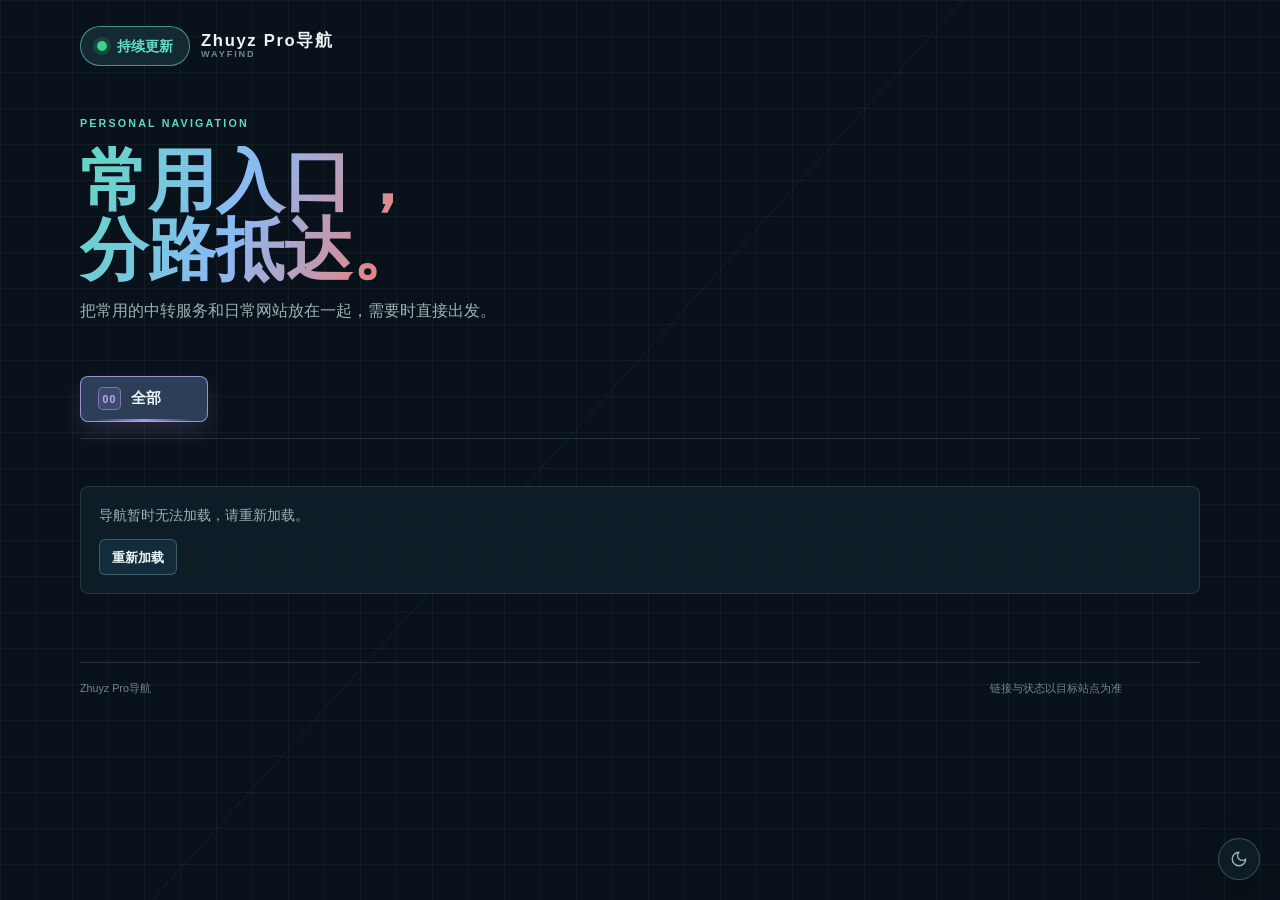
<file: index.html>
<!doctype html>
<html lang="zh-CN">
  <head>
    <meta charset="UTF-8" />
    <meta name="viewport" content="width=device-width, initial-scale=1" />
    <meta name="description" content="Zhuyz Pro导航：中转站与其他常用网站导航。" />
    <title>Zhuyz Pro导航</title>
    <link rel="icon" href="favicon.svg" type="image/svg+xml" />
    <script>
      (() => {
        try {
          if (localStorage.getItem("wayfind-theme") === "light") {
            document.documentElement.dataset.theme = "light";
          }
        } catch {
          // Storage can be unavailable in privacy-restricted browsers.
        }
      })();
    </script>
    <link rel="stylesheet" href="styles.css" />
    <script src="lucide-mini.js" defer></script>
    <script src="app.js" defer></script>
  </head>
  <body>
    <a class="skip-link" href="#main">跳到主要内容</a>

    <div class="site-shell">
      <header class="site-header">
        <a class="brand" href="./" aria-label="Zhuyz Pro导航首页">
          <span class="site-status" role="status"><span class="status-dot" aria-hidden="true"></span>持续更新</span>
          <span class="brand-text">
            <strong>Zhuyz Pro导航</strong>
            <small>WAYFIND</small>
          </span>
        </a>
      </header>

      <main id="main">
        <section class="intro" aria-labelledby="page-title">
          <p class="eyebrow">PERSONAL NAVIGATION</p>
          <h1 id="page-title"><span class="headline-gradient">常用入口，<br /><em>分路抵达。</em></span></h1>
          <p class="intro-copy">把常用的中转服务和日常网站放在一起，需要时直接出发。</p>
        </section>

        <nav id="section-nav" class="section-nav" aria-label="分类筛选"></nav>

        <div class="sections" id="link-sections"></div>
      </main>

      <footer class="site-footer">
        <span>Zhuyz Pro导航</span>
        <span>链接与状态以目标站点为准</span>
      </footer>
    </div>

    <button id="theme-toggle" class="theme-toggle" type="button" title="切换浅色模式" aria-label="切换浅色模式">
      <i data-lucide="moon" aria-hidden="true"></i>
    </button>
  </body>
</html>
</file>
<file: styles.css>
:root {
  color-scheme: dark;
  --bg: #09121a;
  --grid: rgba(168, 204, 207, 0.055);
  --surface: rgba(15, 31, 42, 0.78);
  --surface-hover: #122c3b;
  --line: rgba(167, 204, 207, 0.16);
  --line-strong: rgba(167, 204, 207, 0.3);
  --text: #edf5f3;
  --muted: #9db1b4;
  --faint: #6f888d;
  --coral: #ff7663;
  --teal: #61d8c4;
  --yellow: #f2c86b;
  --blue: #8bb9f4;
  --purple: #c0a4ff;
  --orange: #f4a261;
  --rose: #ff87aa;
  --lime: #b6dc72;
  --indigo: #a7aeff;
  --radius: 8px;
  --shadow: 0 18px 40px rgba(0, 0, 0, 0.25);
  --font: "DM Sans", "Noto Sans SC", "PingFang SC", "Microsoft YaHei", sans-serif;
}

html[data-theme="light"] {
  color-scheme: light;
  --bg: #f5f8fc;
  --grid: rgba(91, 123, 168, 0.12);
  --surface: rgba(255, 255, 255, 0.78);
  --surface-hover: rgba(255, 255, 255, 0.96);
  --line: rgba(77, 108, 146, 0.18);
  --line-strong: rgba(77, 108, 146, 0.35);
  --text: #1b2638;
  --muted: #5d6d82;
  --faint: #63728a;
  --coral: #ac3345;
  --teal: #006f68;
  --yellow: #875600;
  --blue: #2467ad;
  --purple: #805bc5;
  --orange: #a9550b;
  --rose: #ad2554;
  --lime: #527d17;
  --indigo: #535cc1;
  --shadow: 0 18px 40px rgba(67, 95, 135, 0.16);
}

* {
  box-sizing: border-box;
}

html {
  min-width: 320px;
  scroll-behavior: smooth;
  -webkit-text-size-adjust: 100%;
}

body {
  min-height: 100vh;
  margin: 0;
  background-color: var(--bg);
  background-image:
    linear-gradient(var(--grid) 1px, transparent 1px),
    linear-gradient(90deg, var(--grid) 1px, transparent 1px);
  background-size: 36px 36px;
  color: var(--text);
  font-family: var(--font);
  line-height: 1.55;
}

html[data-theme="light"] body {
  background-image:
    linear-gradient(122deg, rgba(199, 220, 251, 0.82), transparent 47%),
    linear-gradient(306deg, rgba(250, 220, 235, 0.78), transparent 51%),
    linear-gradient(var(--grid) 1px, transparent 1px),
    linear-gradient(90deg, var(--grid) 1px, transparent 1px);
  background-attachment: scroll;
  background-size: 100% 100%, 100% 100%, 36px 36px, 36px 36px;
}

body::before {
  position: fixed;
  inset: 0;
  z-index: -1;
  background: linear-gradient(132deg, transparent 0 46%, rgba(97, 216, 196, 0.035) 46% 46.12%, transparent 46.12% 100%);
  content: "";
  pointer-events: none;
}

a {
  color: inherit;
}

button,
a {
  -webkit-tap-highlight-color: transparent;
}

.skip-link {
  position: fixed;
  top: 12px;
  left: 12px;
  z-index: 10;
  padding: 8px 12px;
  border-radius: 6px;
  background: var(--coral);
  color: #fff;
  transform: translateY(-160%);
  transition: transform 160ms ease;
}

.skip-link:focus {
  transform: translateY(0);
}

.site-shell {
  width: min(1120px, calc(100% - 48px));
  min-height: 100vh;
  margin: 0 auto;
  padding: 25px 0 22px;
}

.site-header {
  display: flex;
  align-items: center;
  justify-content: space-between;
  min-height: 42px;
}

.brand {
  display: inline-flex;
  align-items: center;
  gap: 11px;
  color: inherit;
  text-decoration: none;
}

.brand-text {
  display: flex;
  flex-direction: column;
  gap: 1px;
  line-height: 1;
}

.brand-text strong {
  font-size: 1.04rem;
  font-weight: 800;
  letter-spacing: 0.1em;
}

.brand-text small {
  color: var(--faint);
  font-size: 0.57rem;
  font-weight: 700;
  letter-spacing: 0.21em;
}

.site-status {
  display: inline-flex;
  min-height: 40px;
  align-items: center;
  gap: 10px;
  padding: 8px 16px;
  border: 1px solid var(--line-strong);
  border-radius: 999px;
  background: var(--surface);
  border-color: color-mix(in srgb, var(--teal) 42%, var(--line-strong));
  background: color-mix(in srgb, var(--teal) 8%, var(--surface));
  color: var(--teal);
  font-size: 0.9rem;
  font-weight: 700;
  line-height: 1;
}

.status-dot {
  display: block;
  width: 10px;
  height: 10px;
  flex: 0 0 auto;
  border-radius: 50%;
  background: #3bd38a;
  box-shadow: 0 0 0 4px rgba(59, 211, 138, 0.16);
  box-shadow: 0 0 0 4px color-mix(in srgb, #3bd38a 16%, transparent);
}

.theme-toggle {
  position: fixed;
  right: 20px;
  bottom: 20px;
  z-index: 5;
  display: grid;
  width: 42px;
  height: 42px;
  place-items: center;
  padding: 0;
  border: 1px solid var(--line-strong);
  border-radius: 50%;
  background: var(--surface);
  box-shadow: var(--shadow);
  color: var(--muted);
  cursor: pointer;
  -webkit-backdrop-filter: blur(12px);
  backdrop-filter: blur(12px);
  transition: border-color 160ms ease, background-color 160ms ease, color 160ms ease, transform 160ms ease;
}

.theme-toggle:hover {
  border-color: var(--coral);
  background: var(--surface-hover);
  color: var(--coral);
  transform: translateY(-2px);
}

.theme-toggle svg {
  width: 18px;
  height: 18px;
}

main {
  padding-top: 48px;
}

.intro {
  max-width: 760px;
}

.eyebrow,
.section-index {
  margin: 0 0 14px;
  color: var(--teal);
  font-size: 0.67rem;
  font-weight: 700;
  letter-spacing: 0.2em;
}

h1,
h2,
h3,
p {
  margin-top: 0;
}

h1 {
  margin-bottom: 15px;
  font-size: 4.25rem;
  font-weight: 700;
  letter-spacing: 0;
  line-height: 1.02;
}

.headline-gradient {
  display: inline-block;
  background: linear-gradient(112deg, var(--teal) 0%, var(--blue) 48%, var(--coral) 100%);
  color: var(--teal);
}

@supports (background-clip: text) or (-webkit-background-clip: text) {
  .headline-gradient {
    -webkit-background-clip: text;
    background-clip: text;
    color: transparent;
    -webkit-text-fill-color: transparent;
  }
}

@media (forced-colors: active) {
  .headline-gradient {
    background: none;
    color: CanvasText;
    -webkit-text-fill-color: currentColor;
  }
}

.headline-gradient em {
  font-style: normal;
}

.intro-copy {
  max-width: 34em;
  margin-bottom: 0;
  color: var(--muted);
  font-size: 1rem;
}

.section-nav {
  display: flex;
  flex-wrap: wrap;
  gap: 10px;
  margin-top: 52px;
  padding: 0 0 16px;
  border-bottom: 1px solid var(--line);
}

.section-nav button {
  --nav-tone: var(--teal);
  position: relative;
  display: inline-flex;
  align-items: center;
  gap: 10px;
  min-width: 128px;
  min-height: 44px;
  padding: 10px 17px 11px;
  border: 1px solid var(--line-strong);
  border-radius: 8px;
  background: var(--surface);
  box-shadow: 0 7px 18px rgba(0, 0, 0, 0.08);
  border-color: color-mix(in srgb, var(--nav-tone) 32%, var(--line));
  background: color-mix(in srgb, var(--nav-tone) 8%, var(--surface));
  box-shadow: 0 7px 18px color-mix(in srgb, var(--nav-tone) 8%, transparent);
  color: var(--text);
  cursor: pointer;
  font-size: 0.92rem;
  font-weight: 700;
  font-family: inherit;
  text-decoration: none;
  text-align: left;
  overflow-wrap: anywhere;
  transition: border-color 160ms ease, background-color 160ms ease, color 160ms ease, box-shadow 160ms ease, transform 160ms ease;
}

.section-nav button::after {
  position: absolute;
  right: 14px;
  bottom: -1px;
  left: 14px;
  height: 3px;
  border-radius: 3px;
  background: linear-gradient(90deg, transparent, var(--nav-tone), transparent);
  content: "";
  opacity: 0.85;
}

.section-nav .nav-tone-purple { --nav-tone: var(--purple); }
.section-nav .nav-tone-teal { --nav-tone: var(--teal); }
.section-nav .nav-tone-coral { --nav-tone: var(--coral); }
.section-nav .nav-tone-blue { --nav-tone: var(--blue); }
.section-nav .nav-tone-yellow { --nav-tone: var(--yellow); }
.section-nav .nav-tone-orange { --nav-tone: var(--orange); }
.section-nav .nav-tone-rose { --nav-tone: var(--rose); }
.section-nav .nav-tone-lime { --nav-tone: var(--lime); }
.section-nav .nav-tone-indigo { --nav-tone: var(--indigo); }

.section-nav button:hover,
.section-nav button:focus-visible {
  border-color: var(--line-strong);
  background: var(--surface-hover);
  box-shadow: var(--shadow);
  border-color: color-mix(in srgb, var(--nav-tone) 68%, var(--line-strong));
  background: color-mix(in srgb, var(--nav-tone) 15%, var(--surface-hover));
  box-shadow: 0 10px 22px color-mix(in srgb, var(--nav-tone) 15%, transparent);
  color: var(--text);
  transform: translateY(-2px);
}

.section-nav button[aria-pressed="true"] {
  border-color: color-mix(in srgb, var(--nav-tone) 68%, var(--line-strong));
  background: color-mix(in srgb, var(--nav-tone) 15%, var(--surface-hover));
  box-shadow: 0 10px 22px color-mix(in srgb, var(--nav-tone) 15%, transparent);
}

.nav-index {
  display: grid;
  width: 23px;
  height: 23px;
  flex: 0 0 auto;
  place-items: center;
  border: 1px solid var(--line-strong);
  border-radius: 5px;
  background: var(--surface);
  border-color: color-mix(in srgb, var(--nav-tone) 38%, var(--line));
  background: color-mix(in srgb, var(--nav-tone) 13%, transparent);
  color: var(--nav-tone);
  font-size: 0.66rem;
  font-weight: 700;
  letter-spacing: 0.1em;
}

.sections {
  padding-top: 9px;
}

.link-section {
  scroll-margin-top: 20px;
  padding-top: 38px;
}

.link-section + .link-section {
  margin-top: 45px;
  padding-top: 45px;
  border-top: 1px solid var(--line);
}

.section-heading {
  display: flex;
  align-items: flex-end;
  justify-content: space-between;
  gap: 18px;
  margin-bottom: 18px;
}

.section-heading-copy {
  display: flex;
  min-width: 0;
  align-items: flex-start;
  gap: 15px;
}

.section-index {
  min-width: 26px;
  margin: 5px 0 0;
  color: var(--coral);
  font-size: 0.68rem;
}

.section-heading h2 {
  margin: 0 0 3px;
  font-size: 1.55rem;
  font-weight: 700;
  letter-spacing: 0;
  overflow-wrap: anywhere;
}

.section-heading-copy p:last-child {
  margin: 0;
  color: var(--muted);
  font-size: 0.78rem;
}

.section-count {
  padding-bottom: 4px;
  color: var(--faint);
  font-size: 0.72rem;
  white-space: nowrap;
}

.link-grid {
  display: grid;
  grid-template-columns: repeat(3, minmax(0, 1fr));
  gap: 13px;
}

.link-card {
  --tone: var(--teal);
  position: relative;
  display: flex;
  min-height: 220px;
  flex-direction: column;
  padding: 20px 20px 17px;
  overflow: hidden;
  border: 1px solid var(--line);
  border-radius: var(--radius);
  background: var(--surface);
  color: inherit;
  text-decoration: none;
  transition: border-color 160ms ease, background-color 160ms ease, box-shadow 160ms ease, transform 160ms ease;
}

.link-card::before {
  position: absolute;
  top: 0;
  right: 0;
  left: 0;
  height: 2px;
  background: var(--tone);
  content: "";
}

.link-card:hover,
.link-card:focus-visible {
  border-color: var(--line-strong);
  border-color: color-mix(in srgb, var(--tone) 54%, var(--line-strong));
  background: var(--surface-hover);
  box-shadow: var(--shadow);
  transform: translateY(-3px);
}

.tone-coral { --tone: var(--coral); }
.tone-teal { --tone: var(--teal); }
.tone-yellow { --tone: var(--yellow); }
.tone-blue { --tone: var(--blue); }
.tone-purple { --tone: var(--purple); }
.tone-orange { --tone: var(--orange); }
.tone-rose { --tone: var(--rose); }
.tone-lime { --tone: var(--lime); }
.tone-indigo { --tone: var(--indigo); }

.card-topline {
  display: flex;
  align-items: flex-start;
  justify-content: space-between;
  gap: 12px;
}

.card-host {
  min-width: 0;
  margin: 4px auto 0;
  overflow: hidden;
  color: var(--faint);
  font-size: 0.67rem;
  line-height: 1.25;
  text-overflow: ellipsis;
  white-space: nowrap;
}

.card-identity {
  display: flex;
  min-width: 0;
  align-items: center;
  gap: 12px;
  margin-top: 14px;
}

.card-identity .link-mark {
  flex: 0 0 auto;
}

.card-identity h3 {
  min-width: 0;
  margin: 0;
  font-size: 1.05rem;
  font-weight: 700;
  line-height: 1.25;
}

.link-mark {
  display: grid;
  width: 40px;
  height: 40px;
  place-items: center;
  border: 1px solid var(--line-strong);
  border-radius: 7px;
  background: var(--surface);
  border-color: color-mix(in srgb, var(--tone) 37%, var(--line));
  background: color-mix(in srgb, var(--tone) 11%, transparent);
  color: var(--tone);
  font-size: 0.68rem;
  font-weight: 800;
  letter-spacing: 0.05em;
  overflow-wrap: anywhere;
  padding: 2px;
  line-height: 1.1;
  text-align: center;
}

.status-badge {
  flex: 0 0 auto;
  max-inline-size: 50%;
  padding: 4px 7px;
  border: 1px solid var(--line-strong);
  border-radius: 4px;
  background: var(--surface);
  border-color: color-mix(in srgb, var(--tone) 36%, var(--line));
  background: color-mix(in srgb, var(--tone) 10%, transparent);
  color: var(--tone);
  font-size: 0.64rem;
  font-weight: 700;
  line-height: 1.25;
  overflow-wrap: anywhere;
}

.card-number {
  flex: 0 0 auto;
  color: var(--line);
  color: color-mix(in srgb, var(--text) 9%, transparent);
  font-size: 3.2rem;
  font-weight: 800;
  letter-spacing: 0;
  line-height: 0.8;
}

.link-card h3 {
  margin: 0;
}

.link-card h3 {
  display: flex;
  min-width: 0;
  align-items: center;
  gap: 5px;
}

.card-title-text {
  min-width: 0;
  overflow-wrap: anywhere;
}

.link-card:hover h3,
.link-card:focus-visible h3 {
  color: var(--tone);
}

.link-card h3 svg {
  width: 14px;
  height: 14px;
  color: var(--tone);
  opacity: 0.75;
}

.card-description {
  max-width: 32em;
  margin: 17px 0 0;
  color: var(--muted);
  font-size: 0.79rem;
  line-height: 1.65;
}

.card-meta {
  display: flex;
  align-items: center;
  justify-content: space-between;
  gap: 9px;
  margin-top: auto;
  padding-top: 13px;
  border-top: 1px solid var(--line);
  color: var(--faint);
  font-size: 0.65rem;
}

.card-meta span:first-child {
  min-width: 0;
  flex: 1 1 auto;
  overflow-wrap: anywhere;
}

.site-footer {
  display: flex;
  align-items: center;
  justify-content: space-between;
  gap: 16px;
  margin-top: 68px;
  padding: 17px 0 4px;
  border-top: 1px solid var(--line);
  color: var(--faint);
  font-size: 0.67rem;
}

@media (min-width: 681px) {
  .site-footer {
    padding-right: 78px;
  }
}

.load-state {
  margin: 38px 0 0;
  padding: 18px;
  border: 1px solid var(--line);
  border-radius: var(--radius);
  background: var(--surface);
  color: var(--muted);
  font-size: 0.86rem;
}

.load-state p {
  margin: 0;
}

.reload-button {
  min-height: 36px;
  margin-top: 13px;
  padding: 7px 12px;
  border: 1px solid var(--line-strong);
  border-radius: 6px;
  background: var(--surface-hover);
  color: var(--text);
  cursor: pointer;
  font: inherit;
  font-size: 0.8rem;
  font-weight: 700;
  transition: border-color 160ms ease, background-color 160ms ease, color 160ms ease;
}

.reload-button:hover,
.reload-button:focus-visible {
  border-color: var(--coral);
  background: color-mix(in srgb, var(--coral) 10%, var(--surface-hover));
  color: var(--coral);
}

:focus-visible {
  outline: 2px solid var(--coral);
  outline-offset: 3px;
}

@media (max-width: 980px) {
  .link-grid {
    grid-template-columns: repeat(2, minmax(0, 1fr));
  }
}

@media (min-width: 681px) {
  html[data-theme="light"] body {
    background-attachment: fixed;
  }
}

@media (max-width: 680px) {
  .site-shell {
    width: calc(100% - 28px);
    padding-top: 17px;
  }

  main {
    padding-top: 42px;
  }

  h1 {
    font-size: 2.9rem;
    letter-spacing: 0;
  }

  .section-nav {
    display: grid;
    grid-template-columns: repeat(3, minmax(0, 1fr));
    gap: 8px;
    margin-top: 38px;
  }

  .section-nav button {
    min-width: 0;
    width: 100%;
    gap: 6px;
    padding: 8px;
    font-size: 0.76rem;
  }

  .section-nav .nav-index {
    width: 21px;
    height: 21px;
    font-size: 0.6rem;
  }

  .link-section {
    padding-top: 29px;
  }

  .link-section + .link-section {
    margin-top: 31px;
    padding-top: 34px;
  }

  .section-heading {
    align-items: flex-start;
    flex-direction: column;
    gap: 5px;
  }

  .section-count {
    padding-left: 41px;
  }

  .link-grid {
    grid-template-columns: 1fr;
  }

  .link-card {
    min-height: 194px;
  }

  .card-number {
    margin-right: 52px;
  }

  .site-footer {
    align-items: flex-start;
    flex-direction: column;
    gap: 5px;
    margin-top: 51px;
  }
}

@media (prefers-reduced-motion: reduce) {
  *,
  *::before,
  *::after {
    scroll-behavior: auto !important;
    transition-duration: 0.01ms !important;
    animation-duration: 0.01ms !important;
    animation-iteration-count: 1 !important;
  }
}
</file>
